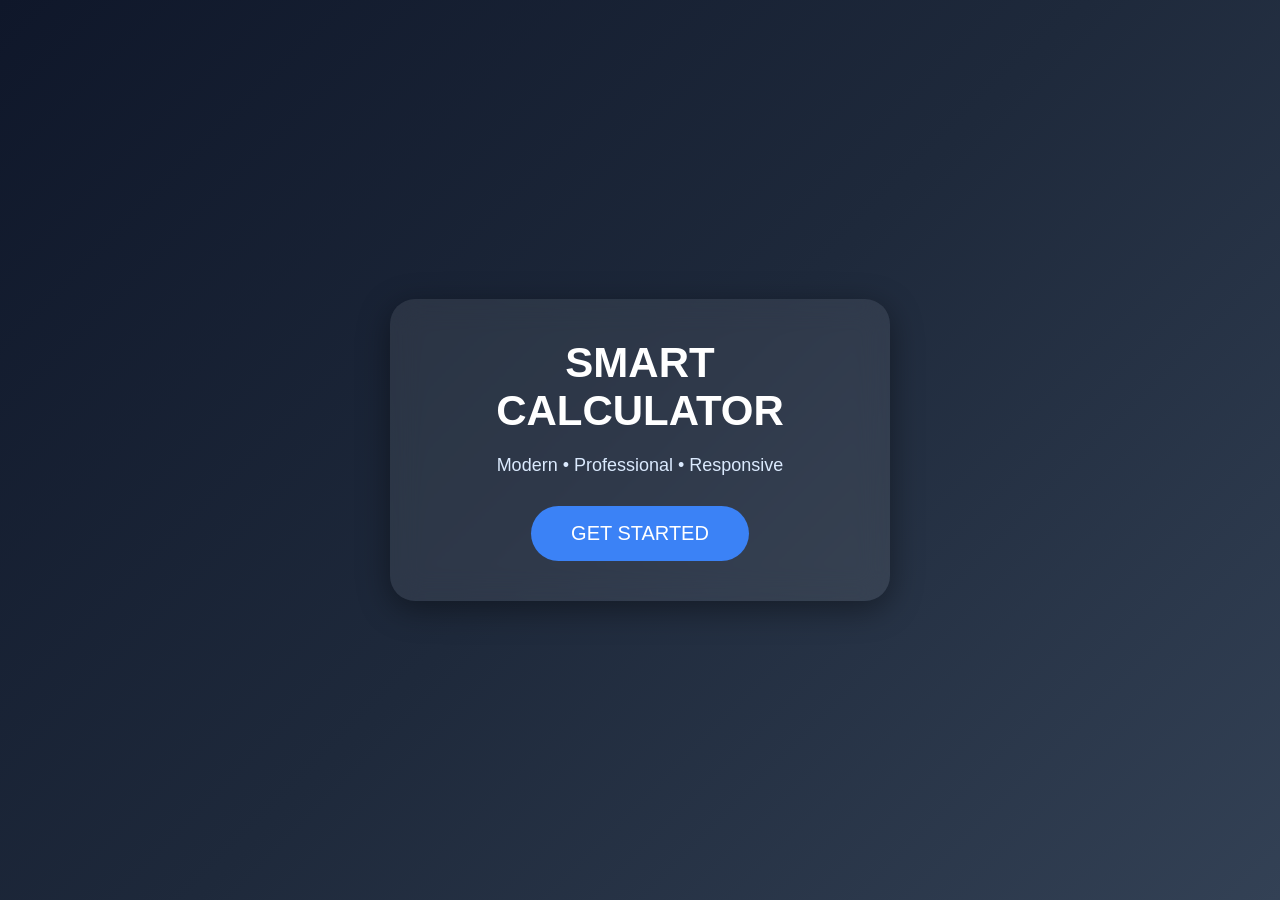
<file: index.html>
<!DOCTYPE html>
<html>
<head>
<title>Smart Calculator</title>

<meta name="viewport" content="width=device-width, initial-scale=1.0">

<link rel="stylesheet" href="style.css">

</head>

<body class="home">

<div class="glass">

<h1>SMART CALCULATOR</h1>

<p>
Modern • Professional • Responsive
</p>

<a href="start.html">
<button class="main-btn">
GET STARTED
</button>
</a>

</div>

</body>
</html>
</file>
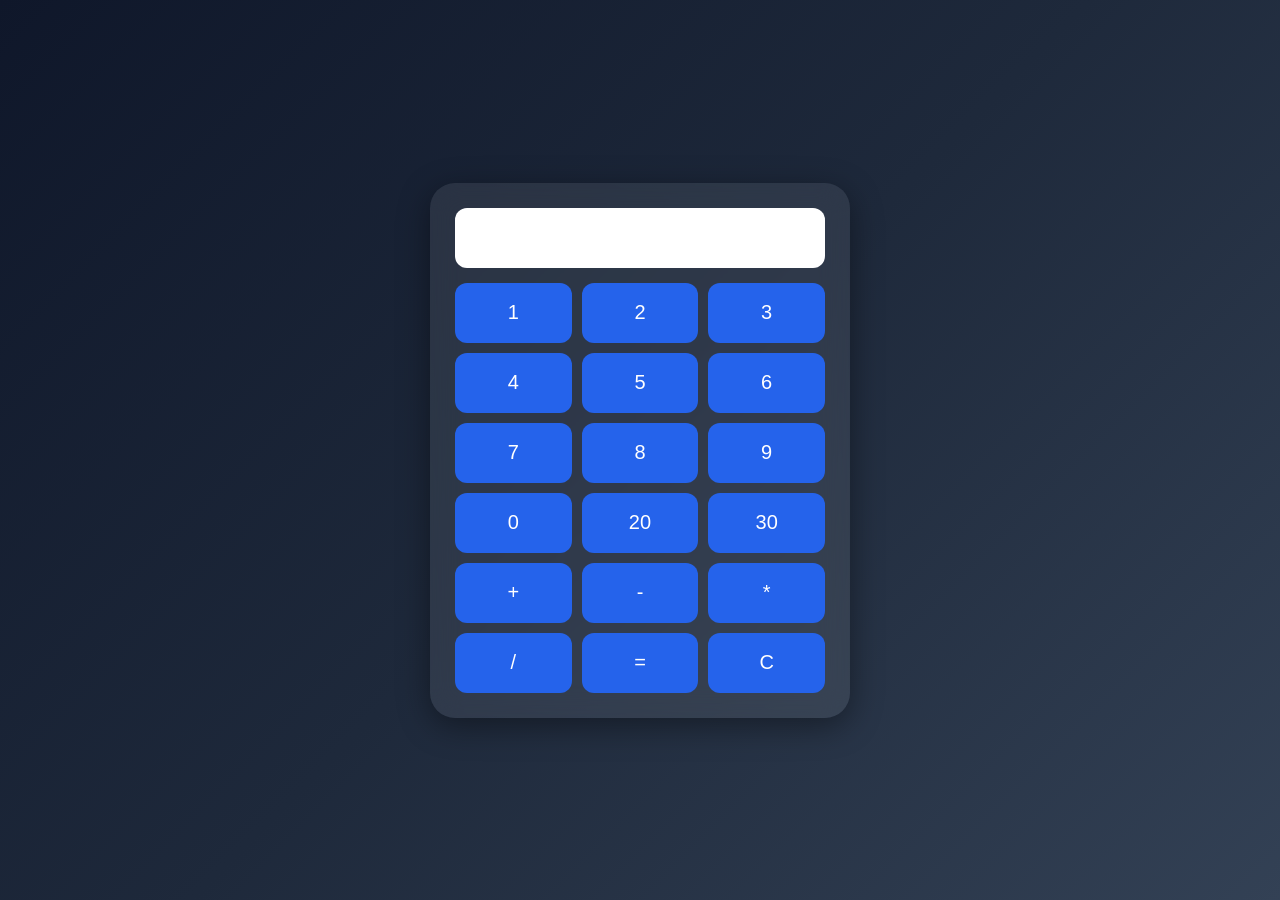
<file: calculator.html>
<!DOCTYPE html>
<html>
<head>

<title>Calculator</title>

<meta name="viewport" content="width=device-width, initial-scale=1.0">

<link rel="stylesheet" href="style.css">

</head>

<body class="calc-body">

<div class="calculator">

<input
type="text"
id="result"
readonly>

<div class="buttons">

<button onclick="appendValue('1')">1</button>
<button onclick="appendValue('2')">2</button>
<button onclick="appendValue('3')">3</button>

<button onclick="appendValue('4')">4</button>
<button onclick="appendValue('5')">5</button>
<button onclick="appendValue('6')">6</button>

<button onclick="appendValue('7')">7</button>
<button onclick="appendValue('8')">8</button>
<button onclick="appendValue('9')">9</button>

<button onclick="appendValue('0')">0</button>

<button onclick="appendValue('20')">20</button>

<button onclick="appendValue('30')">30</button>

<button onclick="appendValue('+')">+</button>

<button onclick="appendValue('-')">-</button>

<button onclick="appendValue('*')">*</button>

<button onclick="appendValue('/')">/</button>

<button onclick="calculate()">=</button>

<button onclick="clearResult()">C</button>

</div>

</div>

<script src="script.js"></script>

</body>
</html>
</file>
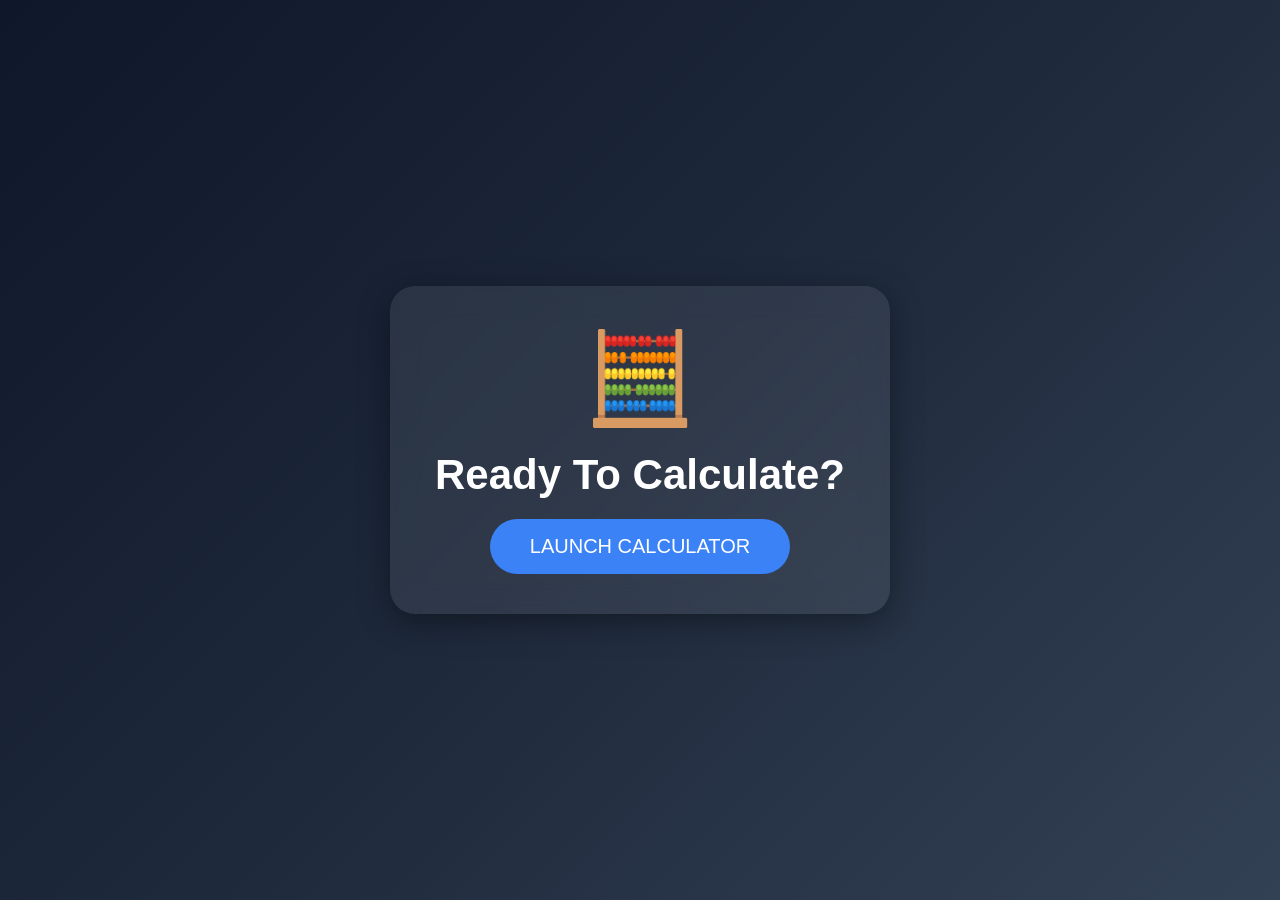
<file: start.html>
<!DOCTYPE html>
<html>
<head>

<title>Start Calculator</title>

<meta name="viewport" content="width=device-width, initial-scale=1.0">

<link rel="stylesheet" href="style.css">

</head>

<body class="start">

<div class="glass">

<div class="emoji">
🧮
</div>

<h1>Ready To Calculate?</h1>

<a href="calculator.html">

<button class="main-btn">
LAUNCH CALCULATOR
</button>

</a>

</div>

</body>
</html>
</file>
<file: style.css>
*{
margin:0;
padding:0;
box-sizing:border-box;
font-family:Segoe UI,sans-serif;
}

body{
min-height:100vh;
display:flex;
justify-content:center;
align-items:center;
padding:20px;
}

/* Professional Background */

.home,
.start,
.calc-body{

background:
linear-gradient(
135deg,
#0f172a,
#1e293b,
#334155
);

}

/* Glass Card */

.glass{

background:
rgba(255,255,255,0.08);

backdrop-filter:
blur(15px);

padding:40px;

border-radius:25px;

text-align:center;

width:90%;
max-width:500px;

box-shadow:
0 8px 32px rgba(0,0,0,.4);

animation:fadeIn 1.5s;
}

h1{

color:white;

font-size:42px;

margin-bottom:20px;
}

p{

color:#dbeafe;

font-size:18px;

margin-bottom:30px;
}

/* Buttons */

.main-btn{

padding:16px 40px;

font-size:20px;

border:none;

border-radius:50px;

background:#3b82f6;

color:white;

cursor:pointer;

transition:.3s;
}

.main-btn:hover{

transform:translateY(-4px);

box-shadow:
0 10px 20px rgba(0,0,0,.4);
}

/* Emoji */

.emoji{

font-size:90px;

margin-bottom:20px;

animation:bounce 2s infinite;
}

/* Calculator */

.calculator{

background:
rgba(255,255,255,.08);

backdrop-filter:
blur(15px);

padding:25px;

border-radius:25px;

width:100%;
max-width:420px;

box-shadow:
0 8px 32px rgba(0,0,0,.4);

animation:fadeIn 1s;
}

#result{

width:100%;

height:60px;

font-size:24px;

padding:10px;

margin-bottom:15px;

border:none;

border-radius:12px;
}

.buttons{

display:grid;

grid-template-columns:
repeat(3,1fr);

gap:10px;
}

.buttons button{

height:60px;

font-size:20px;

border:none;

border-radius:12px;

background:#2563eb;

color:white;

cursor:pointer;

transition:.3s;
}

.buttons button:hover{

transform:scale(1.05);
}

/* Animations */

@keyframes fadeIn{

from{
opacity:0;
transform:translateY(30px);
}

to{
opacity:1;
transform:translateY(0);
}
}

@keyframes bounce{

50%{
transform:translateY(-10px);
}
}

/* Mobile */

@media(max-width:768px){

h1{
font-size:30px;
}

.main-btn{
width:100%;
}

.buttons button{
height:55px;
}

}
</file>
